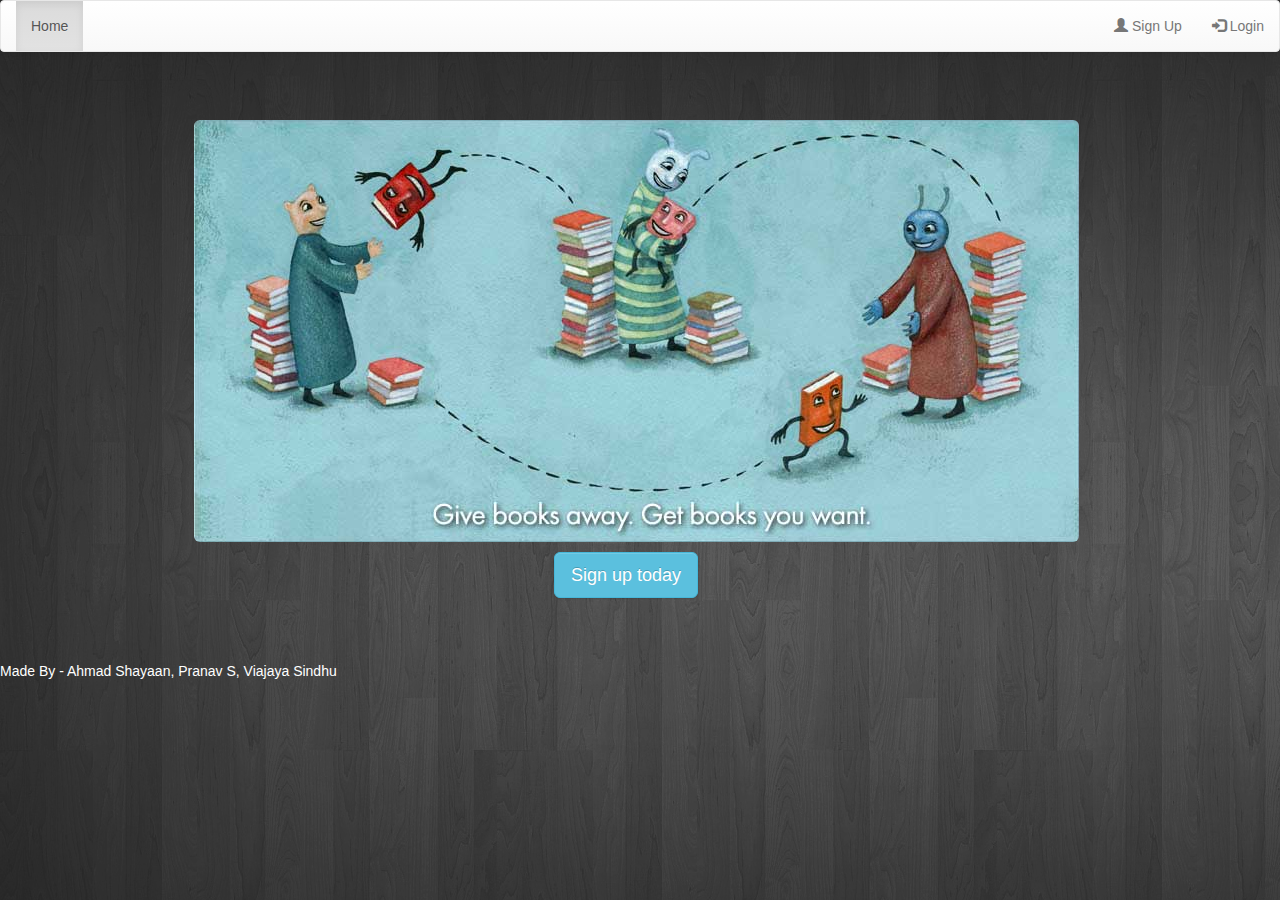
<file: templates/index.html>
<!DOCTYPE html>
<html lang="en">
 
<head>
	<title>Book Sharing Application</title> 
	<link rel="stylesheet" href="/static/bootstrap/css/bootstrap.css" type="text/css">
	<link rel="stylesheet" href="/static/bootstrap/css/bootstrap-theme.css" type="text/css">
	<link rel="stylesheet" href="/static/bootstrap/css/bootstrap.min.css" type="text/css">
	<link href="https://fonts.googleapis.com/css?family=Nunito" rel="stylesheet">
	<!-- <link rel="stylesheet" href="/static/style.css" type="text/css"> -->
	<style type="text/css">
		body{
			color: white;
			font-family: 'Nunito', sans-serif;
			background-image: url("/static/back.png");
			/*background-color: black;*/
		}
		.jumbotron{
			margin-bottom: 0px;
			margin-left: 3.5em;
			margin-top: 0px
			color: white;
  			text-shadow: black 0.3em 0.3em 0.3em;
			background:transparent;
		}

	</style>
</head>
 
<body style="font-family: Arial; ">
	<nav class="navbar navbar-default">
	  <div class="container-fluid">
		<ul class="nav navbar-nav">
		  <li class="active"><a href="/">Home</a></li>
		</ul>
		<ul class="nav navbar-nav navbar-right">
		  <li><a href="showSignUp"><span class="glyphicon glyphicon-user"></span> Sign Up</a></li>
		  <li><a href="signin"><span class="glyphicon glyphicon-log-in"></span> Login</a></li>
		</ul>
	  </div>
	</nav>

	<div class="container">
		<div class="jumbotron">
			<div class="container">
			<img src="/static/books.jpg" class="img-rounded" alt="Cinque Terre">
			<p><a class="btn btn-lg btn-info" href="showSignUp" role="button" style="margin-left: 360px; margin-top: 10px">Sign up today</a>
			</div>
		</div>
	</div>

	<!-- <h1>How it works?</h1> -->

	<footer class="footer">
		<p>Made By - Ahmad Shayaan, Pranav S, Viajaya Sindhu</p>
	</footer>


</body>
 
</html>
</file>
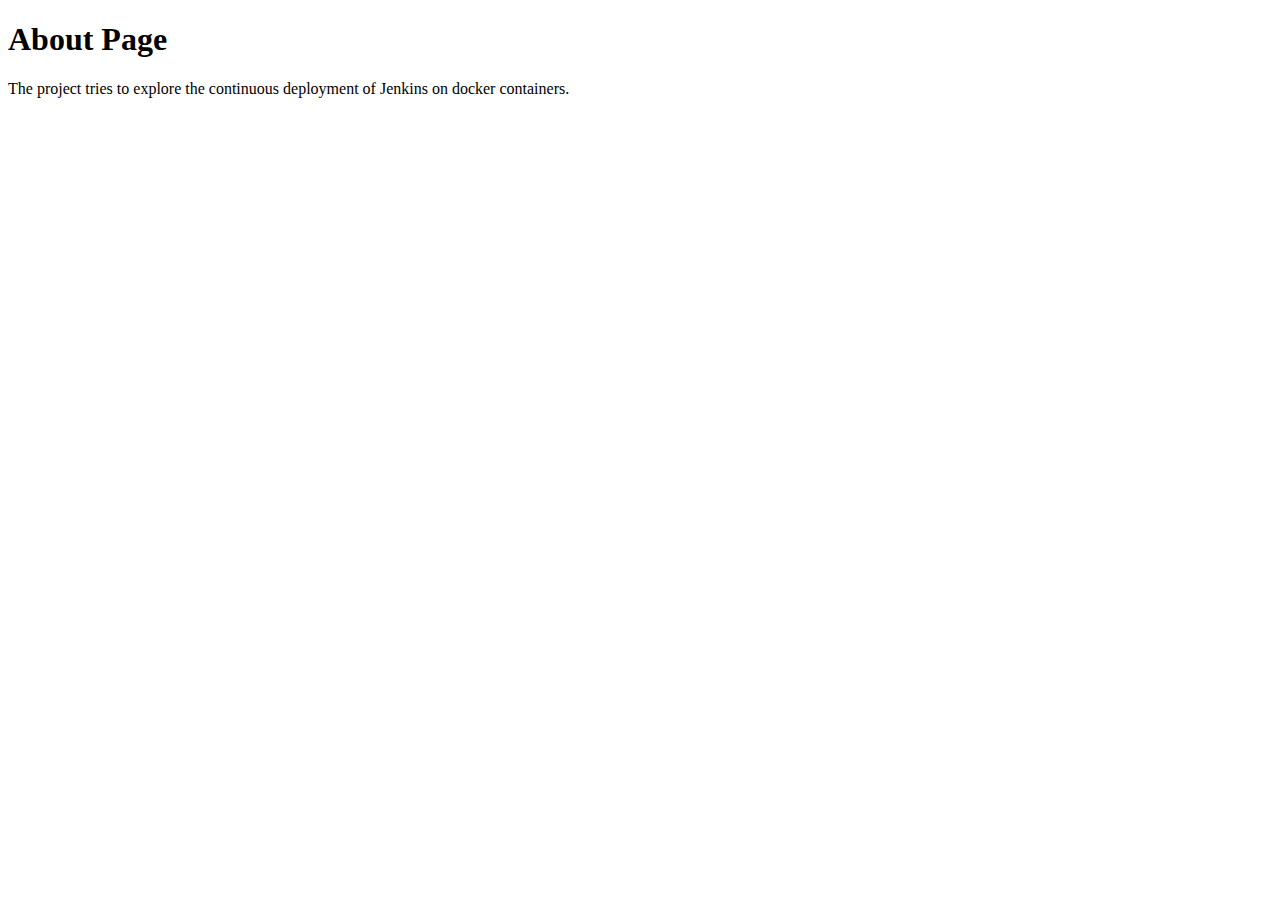
<file: templates/about.html>
<!DOCTYPE html>
<html>
<head>
	<title>
		about the project
	</title>
</head>
<body>
	<h1>About Page</h1>
	<p>
	The project tries to explore the continuous deployment of Jenkins on docker containers.
	</p>
</body>
</html>
</file>
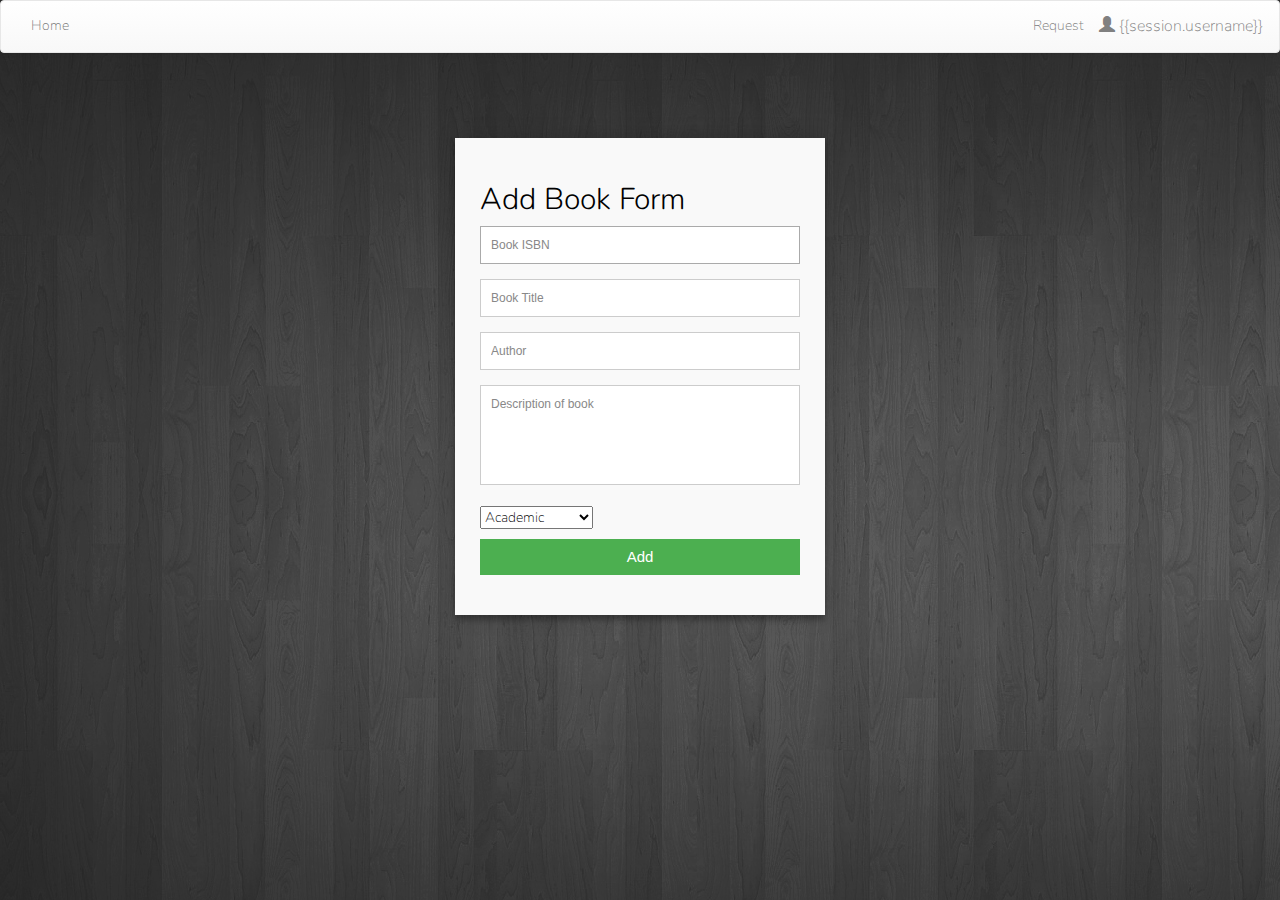
<file: templates/addbook.html>
<!DOCTYPE html>
<html>
<head>
	<title>Add Book</title>
	<link rel="stylesheet" href="/static/bootstrap/css/bootstrap.css" type="text/css">
	<link rel="stylesheet" href="/static/bootstrap/css/bootstrap-theme.css" type="text/css">
	<link href="https://fonts.googleapis.com/css?family=Nunito" rel="stylesheet">
	<script src="https://ajax.googleapis.com/ajax/libs/jquery/3.3.1/jquery.min.js"></script>
	<script src="https://maxcdn.bootstrapcdn.com/bootstrap/3.3.7/js/bootstrap.min.js"></script>

	<style type="text/css">
		body {
			font-family: 'Nunito', sans-serif;
			background-image: url("/static/back.png");
			/*color: white;*/
			font-weight: 100;
			color: #777;
		}

		.nav_button{
			size: 20px;
			border: none;
			background: none;
			margin-top: 15px;
			color: grey;
		}

		.img{
			margin-top: 1em;
			height: 250px;
			width: 250px;
		}
		/* Dropdown button */
		.dropdown .dropbtn {
		  font-size: 16px; 
		  border: none;
		  outline: none;
		  color: grey;
		  padding: 14px 16px;
		  background-color: inherit;
		  font-family: inherit; /* Important for vertical align on mobile phones */
		  margin: 0; /* Important for vertical align on mobile phones */
		}

		/* Add a red background color to navbar links on hover */
		.navbar a:hover, .dropdown:hover .dropbtn {
		  background-color: #bcc0c6;
		}

		/* Dropdown content (hidden by default) */
		.dropdown-content {
		  display: none;
		  position: absolute;
		  background-color: #f9f9f9;
		  min-width: 160px;
		  box-shadow: 0px 8px 16px 0px rgba(0,0,0,0.2);
		  z-index: 1;
		}

		/* Links inside the dropdown */
		.dropdown-content a {
		  float: none;
		  color: black;
		  padding: 12px 16px;
		  text-decoration: none;
		  display: block;
		  text-align: left;
		}

		/* Add a grey background color to dropdown links on hover */
		.dropdown-content a:hover {
		  background-color: #ddd;
		}

		/* Show the dropdown menu on hover */
		.dropdown:hover .dropdown-content {
		  display: block;
		}

		.tile{
			border-radius: 5px;
			background-color: white;
			color: black;
			box-shadow: 15px 15px 15px;
		}

		@media only screen and (min-width: 500px) {
 			.centering_row {
    	    	margin-left: 60px;
    		}
		}
		@import url(https://fonts.googleapis.com/css?family=Roboto:400,300,600,400italic);
			* {
			  margin: 0;
			  padding: 0;
			  box-sizing: border-box;
			  -webkit-box-sizing: border-box;
			  -moz-box-sizing: border-box;
			  -webkit-font-smoothing: antialiased;
			  -moz-font-smoothing: antialiased;
			  -o-font-smoothing: antialiased;
			  font-smoothing: antialiased;
			  text-rendering: optimizeLegibility;
			}

			.container {
			  max-width: 400px;
			  width: 100%;
			  margin: 0 auto;
			  position: relative;
			}

			#contact input[type="text"],
			#contact input[type="email"],
			#contact input[type="tel"],
			#contact input[type="url"],
			#contact textarea,
			#contact input{
			  font: 400 12px/16px "Roboto", Helvetica, Arial, sans-serif;
			}

			#contact {
			  background: #F9F9F9;
			  padding: 25px;
			  margin: 65px 0;
			  box-shadow: 0 0 20px 0 rgba(0, 0, 0, 0.2), 0 5px 5px 0 rgba(0, 0, 0, 0.24);
			}

			#contact h3 {
			  display: block;
			  font-size: 30px;
			  font-weight: 300;
			  margin-bottom: 10px;
			}

			#contact h4 {
			  margin: 5px 0 15px;
			  display: block;
			  font-size: 13px;
			  font-weight: 400;
			}

			fieldset {
			  border: medium none !important;
			  margin: 0 0 10px;
			  min-width: 100%;
			  padding: 0;
			  width: 100%;
			}

			#contact input[type="text"],
			#contact input[type="email"],
			#contact input[type="tel"],
			#contact input[type="url"],
			#contact textarea {
			  width: 100%;
			  border: 1px solid #ccc;
			  background: #FFF;
			  margin: 0 0 5px;
			  padding: 10px;
			}

			#contact input[type="text"]:hover,
			#contact input[type="email"]:hover,
			#contact input[type="tel"]:hover,
			#contact input[type="url"]:hover,
			#contact textarea:hover {
			  -webkit-transition: border-color 0.3s ease-in-out;
			  -moz-transition: border-color 0.3s ease-in-out;
			  transition: border-color 0.3s ease-in-out;
			  border: 1px solid #aaa;
			}

			#contact textarea {
			  height: 100px;
			  max-width: 100%;
			  resize: none;
			}

			#contact input{
			  cursor: pointer;
			  width: 100%;
			  border: none;
			  background: #4CAF50;
			  color: #FFF;
			  margin: 0 0 5px;
			  padding: 10px;
			  font-size: 15px;
			}

			#contact button[type="submit"]:hover {
			  background: #43A047;
			  -webkit-transition: background 0.3s ease-in-out;
			  -moz-transition: background 0.3s ease-in-out;
			  transition: background-color 0.3s ease-in-out;
			}

			#contact button[type="submit"]:active {
			  box-shadow: inset 0 1px 3px rgba(0, 0, 0, 0.5);
			}

			.copyright {
			  text-align: center;
			}

			#contact input:focus,
			#contact textarea:focus {
			  outline: 0;
			  border: 1px solid #aaa;
			}

			::-webkit-input-placeholder {
			  color: #888;
			}

			:-moz-placeholder {
			  color: #888;
			}

			::-moz-placeholder {
			  color: #888;
			}

			:-ms-input-placeholder {
			  color: #888;
			}
	</style>
</head>
<body>

	<nav class="navbar navbar-default">
	  <div class="container-fluid">
		<ul class="nav navbar-nav">
		  <li><a href="/">Home</a></li>
		</ul>
		<ul class="nav navbar-nav navbar-right">
		 
		  <li style="color: black;">
				<button type="button"  data-toggle="modal" data-target="#mymodal2" class="nav_button">Request</button>
					<div class="modal fade" id="mymodal2" role="dialog">
						<div class="modal-dialog">
							<div class="modal-content">
								<div class="modal-header">
									<button type="button" class="close" data-dismiss="modal">&times;</button>
									<h4 class="modal-title">Add a new request</h4>
									</div>
									<div class="modal-body">
											<form action="/request_add" method="POST">
												<div>
													<h4>
														Request
													</h4>
												</div>
												<div>
													<input type="text" name="request" size="40" style="height: 80px;">
												
												</div>
												<div>
													<input type="submit" value="ADD">
												</div>
											</form>
									</div>
									<div class="modal-footer">
											<button type="button" class="btn btn-default" data-dismiss="modal">Close</button>
									</div>
							 </div>
			
						</div>				
					</div>
		  </li>
		  <li>
			<div class="dropdown">
				<button class="dropbtn"> <span class="glyphicon glyphicon-user"></span> {{session.username}} 
					<i class="fa fa-caret-down"></i>
				</button>
				<div class="dropdown-content ">
					<a href="/profile">Profile</a>
					<a href="/books_added">My Books</a>
					<a href="/myRequest">My Requests</a>
					<a href="/logout" ><span class="glyphicon glyphicon-log-out"></span>Logout</a>
				</div>
			</div>
		  </li>
		</ul>
	  </div>
	</nav>



<!-- 	<form action="/login" method="POST">
		<div>
			<div>
				<div>
					<h1>Add Book</h1>
				</div>
			
				<div>
					<div class="control-group">
					<input type="text" class="login-field" value="" placeholder="username" name="username">
					<label class="login-field-icon fui-user" for="login-name"></label>
					</div>
	 
					<div class="control-group">
					<input type="password" class="login-field" value="" placeholder="password" name="password">
					<label class="login-field-icon fui-lock" for="login-pass"></label>
					</div>
	 
					<input type="submit" value="Log in" class="btn btn-primary btn-large btn-block" >
					<br>
					<p class="message">Not registered? <a href="showSignUp">Create an account</a></p>
				</div>
			</div>
		</div>
	</form> -->

	<div class="container" style="color: black;"> 
		<form id="contact" action="/addbook" method="POST"> 
			<h3>Add Book Form</h3>
			<fieldset >
				<input style="color: black;" placeholder="Book ISBN" type="text" tabindex="1" required autofocus name="ISBN">
			</fieldset>

			<fieldset>
				<input style="color: black;" placeholder="Book Title" type="text" tabindex="2" required name="name">
			</fieldset>

			<fieldset>
				<input style="color: black;" placeholder="Author" type="tel" tabindex="3" required name="author">
			</fieldset>

			<fieldset>
				<textarea style="color: black;" placeholder="Description of book" tabindex="5" required name="description"></textarea>
			</fieldset>
			
			<fieldset>
				<select name="type">
					<option value="Academic">Academic</option>
					<option value="Non-Academic">Non-Academic</option>
				</select>
			</fieldset>

			<fieldset>
				<input type="submit" value="Add" id="contact-submit">
				<!-- <button name="submit" type="submit">Submit</button> -->
			</fieldset>
			<!-- <p class="copyright">Designed by <a href="https://colorlib.com" target="_blank" title="Colorlib">Colorlib</a></p> -->
		</form>
	</div>
</body>
</html>
</file>
<file: static/style.css>
* {
box-sizing: border-box;
}
 
*:focus {
	outline: none;
}
body {
font-family: Arial;
background-color: #3498DB;
padding: 50px;
}
.login {
margin: 20px auto;
width: 300px;
}
.login-screen {
background-color: #FFF;
padding: 20px;
border-radius: 5px
}
 
.app-title {
text-align: center;
color: #777;
}
 
.login-form {
text-align: center;
}
.control-group {
margin-bottom: 10px;
}
 
input {
text-align: center;
background-color: #ECF0F1;
border: 2px solid transparent;
border-radius: 3px;
font-size: 16px;
font-weight: 200;
padding: 10px 0;
width: 250px;
transition: border .5s;
}
 
input:focus {
border: 2px solid #3498DB;
box-shadow: none;
}
 
.btn {
  border: 2px solid transparent;
  background: #3498DB;
  color: #ffffff;
  font-size: 16px;
  line-height: 25px;
  padding: 10px 0;
  text-decoration: none;
  text-shadow: none;
  border-radius: 3px;
  box-shadow: none;
  transition: 0.25s;
  display: block;
  width: 250px;
  margin: 0 auto;
}
 
.btn:hover {
  background-color: #2980B9;
}
 
.login-link {
  font-size: 12px;
  color: #444;
  display: block;
	margin-top: 12px;
}
</file>
